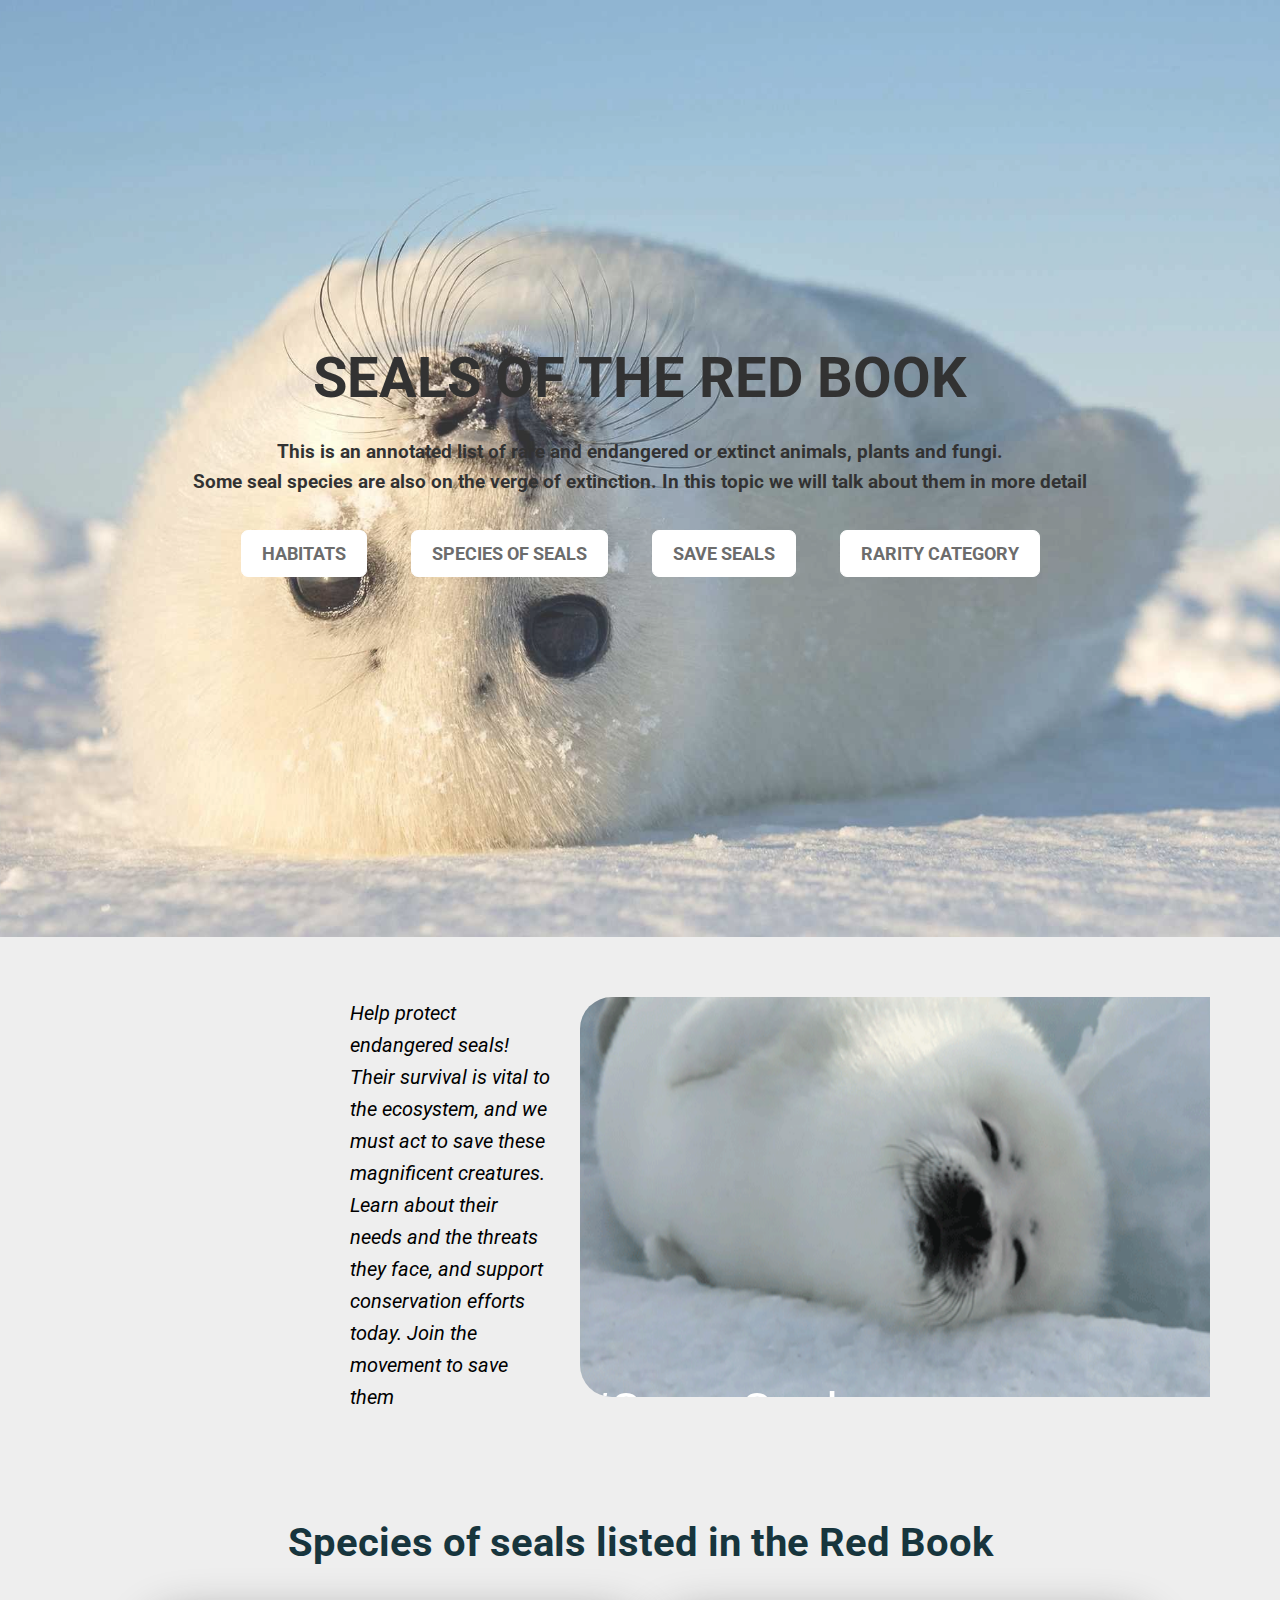
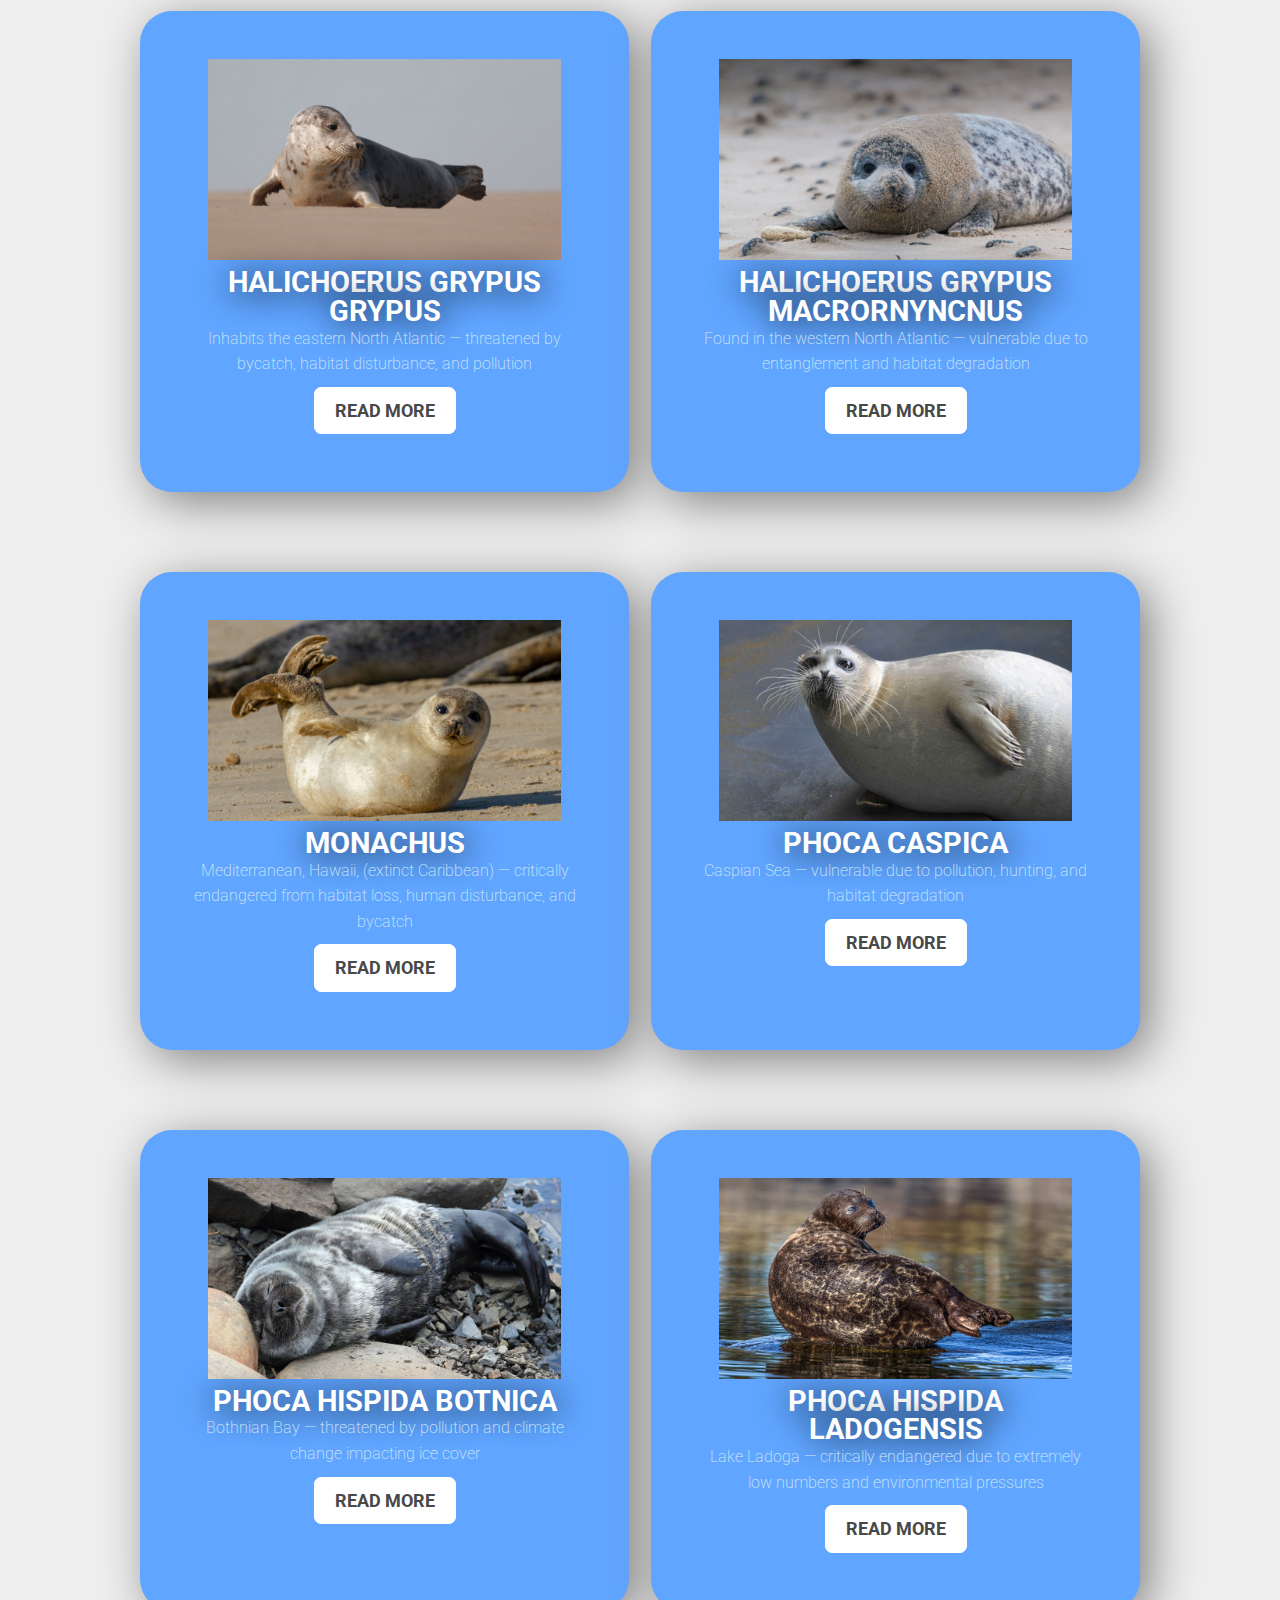
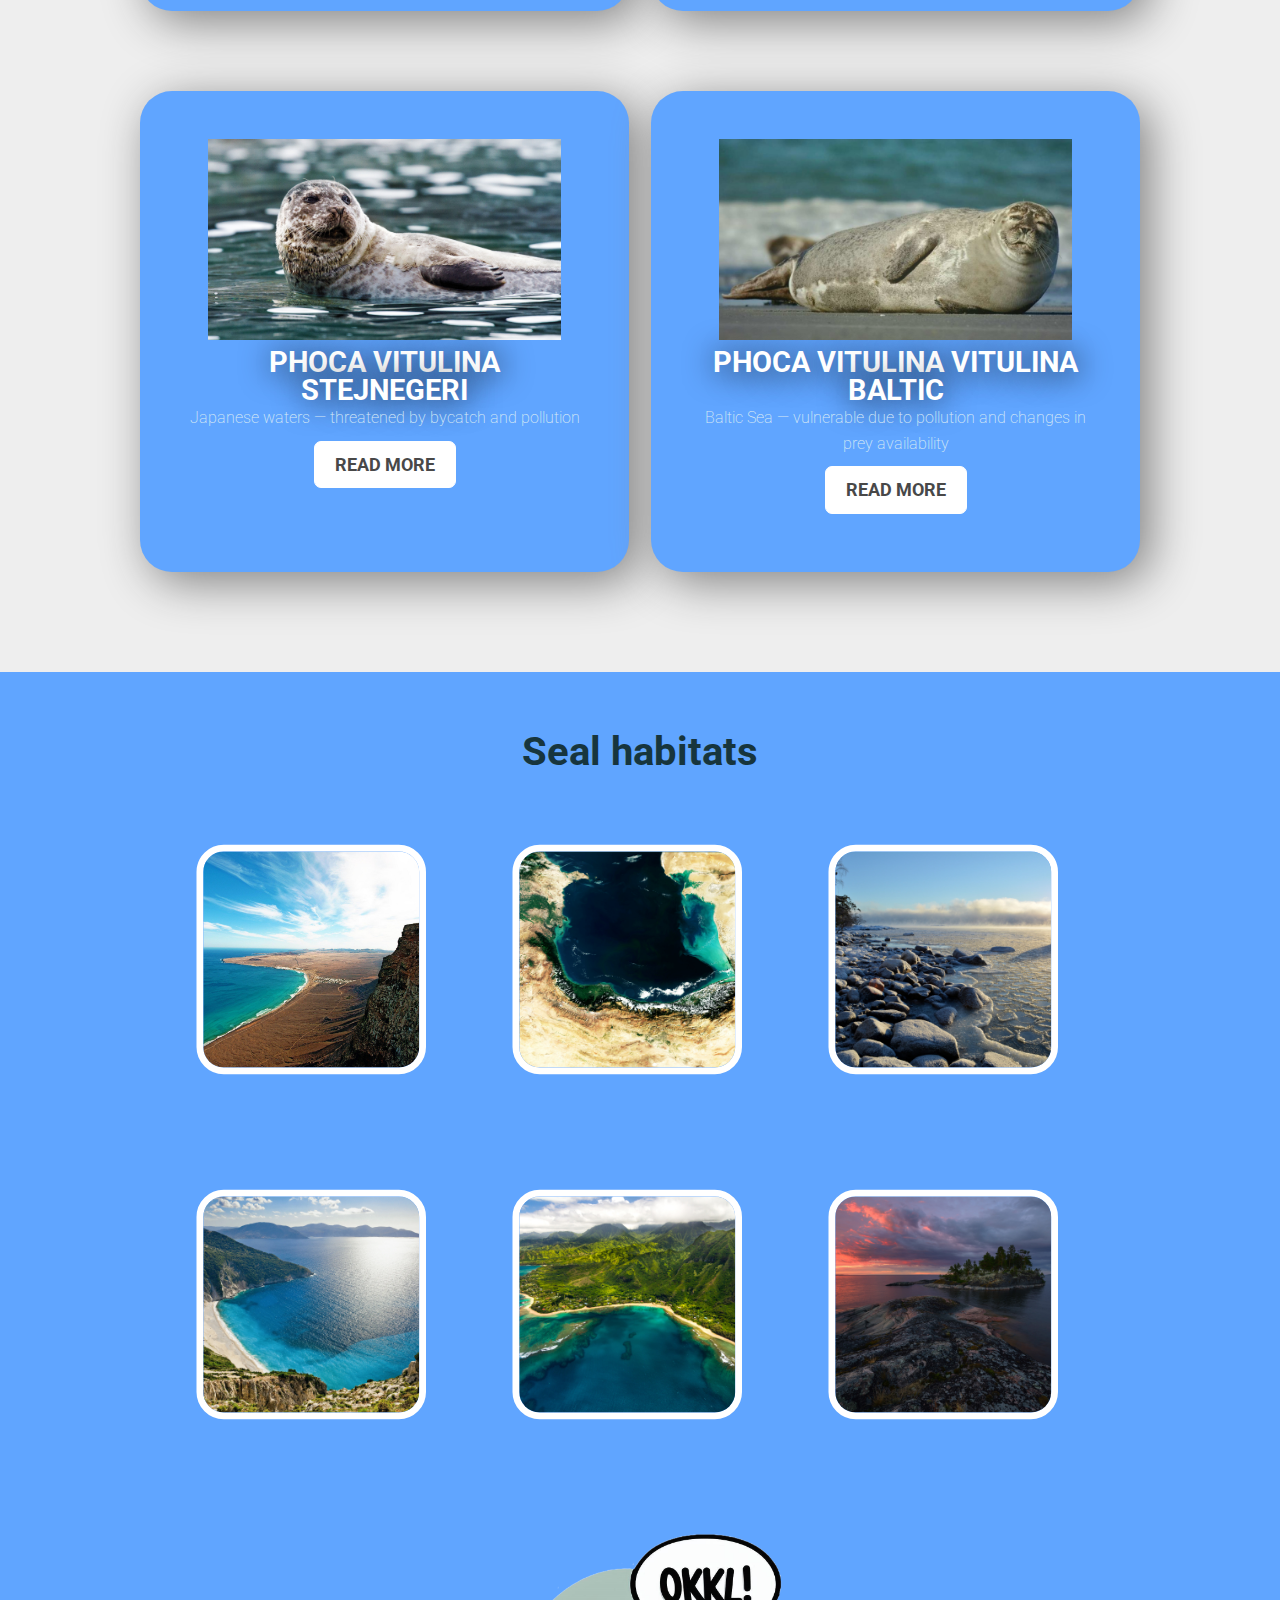
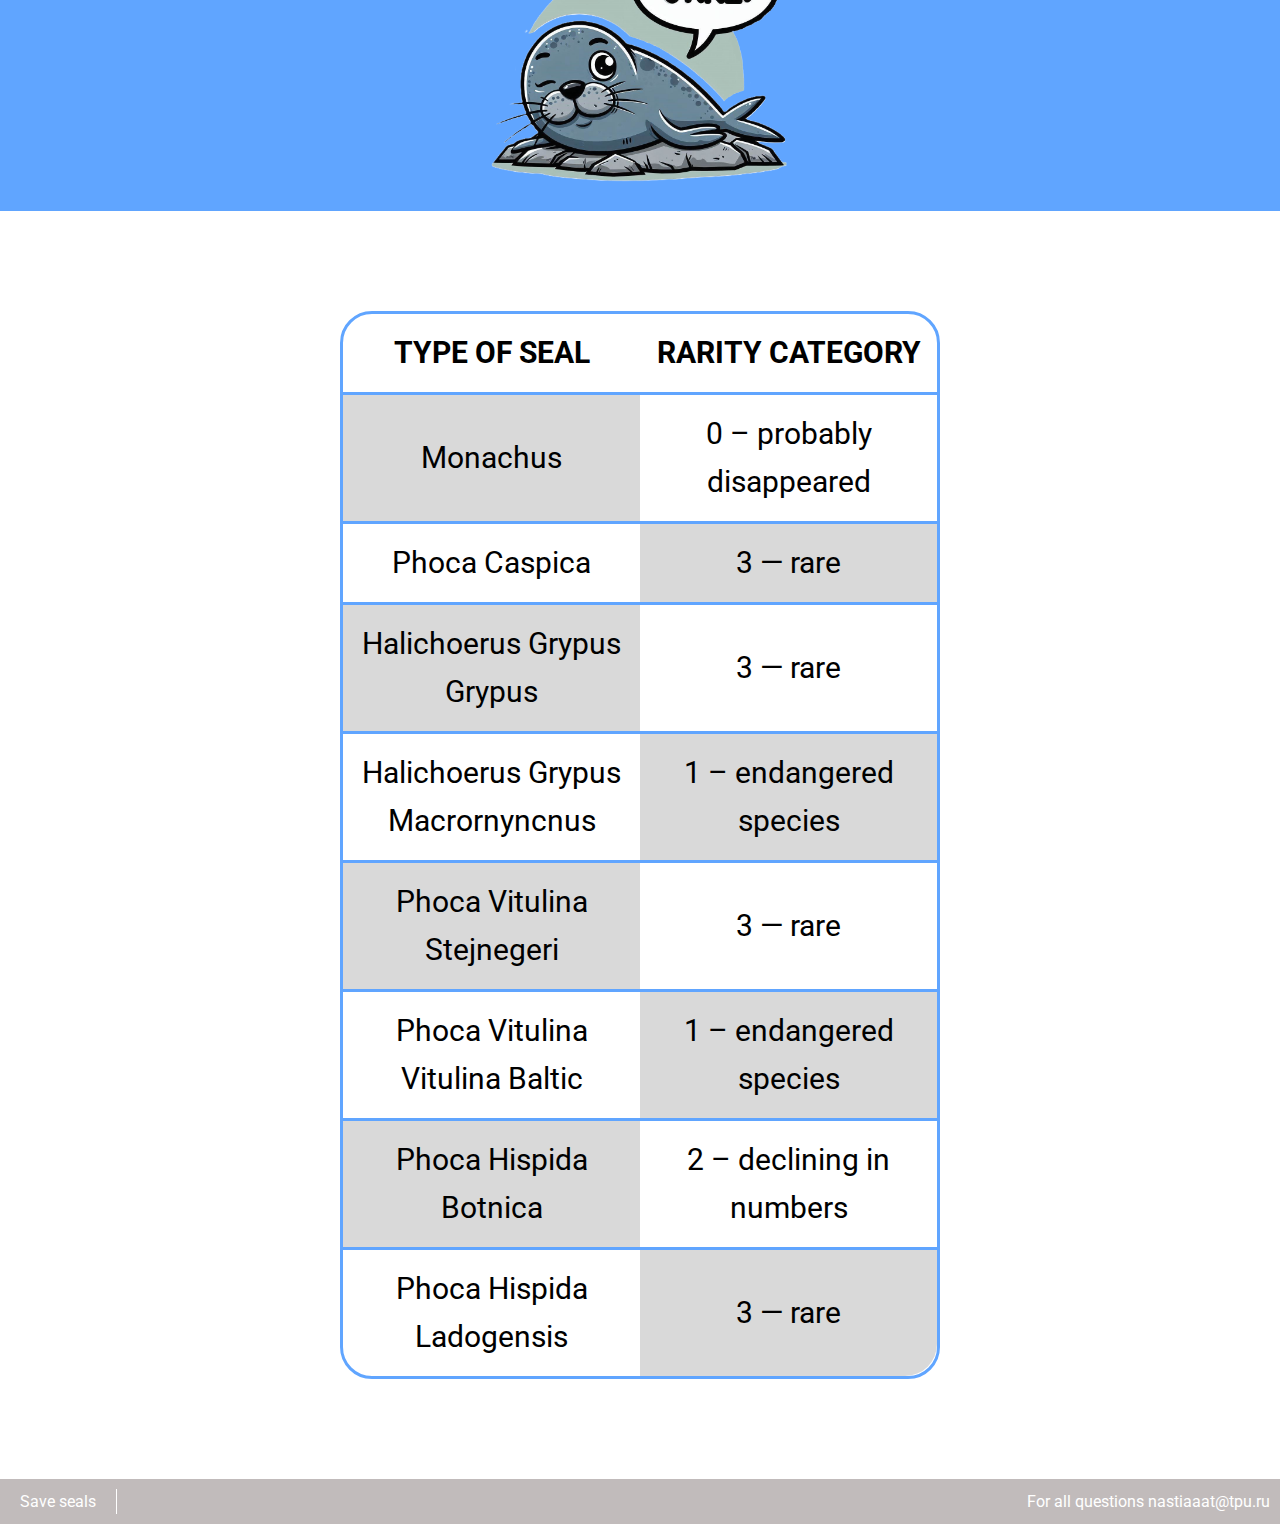
<file: index.html>
<!DOCTYPE html>
<html>

  <head>
    <meta charset="utf-8">
    <title>Seals of the Red Book</title>
    
    <link rel="stylesheet" type="text/css" href="style.css" />
    <link href="https://fonts.googleapis.com/css?family=Poppins:400,600" rel="stylesheet">
    <link rel="preconnect" href="https://fonts.gstatic.com">
    <link href="https://fonts.googleapis.com/css2?family=Roboto:wght@300;500&display=swap" rel="stylesheet"></head>

  <body>

    <header class="hero">

        <div class="container spacing">
           
            <h1 class="record-label-title">Seals of the Red Book</h1>
            <h3>This is an annotated list of rare and endangered or extinct animals, plants and fungi.<br>
                Some seal species are also on the verge of extinction. In this topic we will talk about them in more detail</h3>
            <a href="#featured-seal-anchor" class="btn">habitats</a>
            <a href="#species_of_seals" class="btn">Species of seals</a>
            <a href="#gif_padding" class="btn">Save seals</a>
            <a href="#rarity_category" class="btn">Rarity category</a>
        </div>
        
    </header>

      <main>

        <section id = "gif_padding" class="featured">
          <div class="gif_wrapper">  
            <p class="left_text_gif">Help protect endangered seals! Their survival is vital to the ecosystem, and we must act to save these magnificent creatures. Learn about their needs and the threats they face, and support conservation efforts today. Join the movement to save them</p> 
            <div id="gif_save_seals" class="gif_container" width="700" height="400">
              <img class="characteristics_cutegif" src="images/cute-seal.gif">
              <p class="hashtag">#Save_Seals</p>
            </div>
          </div>
        </section>

        

        <section class="seals_listed">
            <div class="container">
                <h2 id="species_of_seals" class="section-title">Species of seals listed in the Red Book</h2>
            <div class="grid-lay">
                <article class="species_of_seals_listed">
                    <img src="images/Halichoerus_Grypus_Grypus.jpg" alt="" class="seals-img">
                    <h3 class="seal-title">Halichoerus Grypus Grypus</h3>
                    <p class="seal_description">Inhabits the eastern North Atlantic &mdash; threatened by bycatch, habitat disturbance, and pollution</p>
                    <a href="#" class="btn">Read more</a>
                </article>

                <article class="species_of_seals_listed">
                    <img src="images/Halichoerus_Grypus_Macrornyncnus.jpg" alt="" class="seals-img">
                    <h3 class="seal-title">Halichoerus Grypus Macrornyncnus</h3>
                    <p class="seal_description">Found in the western North Atlantic &mdash; vulnerable due to entanglement and habitat degradation</p>
                    <a href="#" class="btn">Read more</a>
                </article>

                <article class="species_of_seals_listed">
                    <img src="images/Monachus.jpg" alt="" class="seals-img">
                    <h3 class="seal-title">Monachus</h3>
                    <p class="seal_description">Mediterranean, Hawaii, (extinct Caribbean) &mdash; critically endangered from habitat loss, human disturbance, and bycatch</p>
                    <a href="#" class="btn">Read more</a>
                </article>


                <article class="species_of_seals_listed">
                    <img src="images/Phoca_Caspica.jpg" alt="" class="seals-img">
                    <h3 class="seal-title">Phoca Caspica</h3>
                    <p class="seal_description">Caspian Sea &mdash; vulnerable due to pollution, hunting, and habitat degradation</p>
                    <a href="#" class="btn">Read more</a>
                </article>

                <article class="species_of_seals_listed">
                    <img src="images/Phoca_Hispida_Botnica.jpg" alt="" class="seals-img">
                    <h3 class="seal-title">Phoca Hispida Botnica</h3>
                    <p class="seal_description">Bothnian Bay &mdash; threatened by pollution and climate change impacting ice cover</p>
                    <a href="#" class="btn">Read more</a>
                </article>

                <article class="species_of_seals_listed">
                    <img src="images/Phoca_Hispida_Ladogensis.jpg" alt="" class="seals-img">
                    <h3 class="seal-title">Phoca Hispida Ladogensis</h3>

                    <p class="seal_description">Lake Ladoga &mdash; critically endangered due to extremely low numbers and environmental pressures</p>
                    <a href="#" class="btn">Read more</a>
                </article>
                <article class="species_of_seals_listed">
                    <img src="images/Phoca_Vitulina_Stejnegeri.jpg" alt="" class="seals-img">
                    <h3 class="seal-title">Phoca Vitulina Stejnegeri</h3>

                    <p class="seal_description">Japanese waters &mdash; threatened by bycatch and pollution</p>
                    <a href="#" class="btn">Read more</a>
                </article>
                <article class="species_of_seals_listed">
                    <img src="images/Phoca_Vitulina_Vitulina_Baltic.jpg" alt="" class="seals-img">
                    <h3 class="seal-title">Phoca Vitulina Vitulina Baltic</h3>

                    <p class="seal_description">Baltic Sea &mdash; vulnerable due to pollution and changes in prey availability</p>
                    <a href="#" class="btn">Read more</a>
                </article>
            </div>
            </div>
        </section>

        <section class="featured">
          <div class="container">
              <h2 id="featured-seal-anchor" class="section-title">Seal habitats</h2>
              <div class="split">
                  <a href="#" class="seal_habitat_photo">
                      <img src="images/atlantic.jpg" alt="" class="featured-img">
                      <p class="featured-details"><span>Atlantic</span>&mdash; North and East Coast</p>
                  </a>
                  <a href="#" class="seal_habitat_photo">
                      <img src="images/caspian_sea.jpg" alt="" class="featured-img">
                      <p class="featured-details"><span>Caspian Sea</span>&mdash; Closed water bodies</p>
                  </a>
                  <a href="#" class="seal_habitat_photo">
                      <img src="images/baltic_sea.jpg" alt="" class="featured-img">
                      <p class="featured-details"><span>Baltic Sea</span></p>
                  </a>
                  <a href="#" class="seal_habitat_photo">
                    <img src="images/mediterranean.jpg" alt="" class="featured-img">
                    <p class="featured-details"><span>Mediterranean</span>&mdash; North and East Coast</p>
                </a>
                <a href="#" class="seal_habitat_photo">
                    <img src="images/hawaii.jpg" alt="" class="featured-img">
                    <p class="featured-details"><span>Hawaii</span>&mdash; Closed water bodies</p>
                </a>
                <a href="#" class="seal_habitat_photo">
                    <img src="images/ladoga.jpg" alt="" class="featured-img">
                    <p class="featured-details"><span>Lake Ladoga</span></p>
                </a>
                  <img class="characteristics_seal" src="images/final-seal.png" alt="seal">
              </div>
          </div>
        </section>



        <section id = "rarity_category">
            <div class="table_container">
                <table class="characteristics_table">
                  <thead>
                    <tr>
                      <th>Type of seal</th>
                      <th>Rarity category</th>
                    </tr>
                  </thead>
                  <tbody>
                    <tr>
                      <td>Monachus</td>
                      <td>0 – probably disappeared</td>
                    </tr>
                    <tr>
                      <td>Phoca Caspica</td>
                      <td>3 — rare</td>
                    </tr>
                    <tr>
                      <td>Halichoerus Grypus Grypus</td>
                      <td>3 — rare</td>
                    </tr>
                    <tr>
                      <td>Halichoerus Grypus Macrornyncnus</td>
                      <td>1 – endangered species</td>
                    </tr>
                    <tr>
                      <td>Phoca Vitulina Stejnegeri</td>
                      <td>3 — rare</td>
                    </tr>
                    <tr>
                      <td>Phoca Vitulina Vitulina Baltic</td>
                      <td>1 – endangered species</td>
                    </tr>
                    <tr>
                      <td>Phoca Hispida Botnica</td>
                      <td>2 – declining in numbers</td>
                    </tr>
                    <tr>
                      <td>Phoca Hispida Ladogensis</td>
                      <td>3 — rare</td>
                    </tr>
                  </tbody>
                </table>
              </div>
        </section>

      </main>

      <footer>
        <div class="footer-container">
            <div class=".footer-section-left">
                <div class="footer-section name">
                   <b><p>Save seals</p></b> 
                </div>
                
            </div>
            <p class="footer-section">For all questions nastiaaat@tpu.ru</p>
        </div>
      </footer>

  </body>

</html>
</file>
<file: style.css>
* {
    padding: 0;
    margin: 0;
    box-sizing: border-box;
  }
  
  body {
    margin: 0;
    font-family: var(--main-font-type);
    line-height: 1.6;
  }
    
  img {
    max-width: 90%;
    height: auto;
    display: block;
  }
    
  h1, 
  h2,
  h3,
  h4,
  p {
    margin: 0;
  }
    
  h4 {
    color: #0B0014;
    line-height: 1.7;
    font-size: 1.2rem;
    text-decoration-line: overline;
    text-decoration-style: wavy;
  }
    
  :root {
    --main-header-color: #c1bbbb;
    --group-one-background-color: #60a5ff;;
    --group-two-background-color: #8A978A;
    --main-font-type: 'Roboto';
    --button-background-color: #ffffff;
    --button-text-color: #484848;
    --button-hover-color: #60a5ff;  
    --featured-seals-background-color: #60a5ff;
  }
    
  .container {  
    width: 80%;
    max-width: 1000px;
    margin: 0 auto;
  }
    
  .split {
    display: flex;
    gap: 16px;
    flex-wrap: wrap;
    justify-content: center;
  }
  
  .split > * {
    flex-basis: 30%;
    min-width: 240px;
  }
    
  .btn {
    margin: 10px 20px 10px 20px;
    display: inline-block;
    text-decoration: none;
    padding: 8px 20px; 
    font-size: 1.15rem;
    font-weight: 700;
    text-transform: uppercase;
    color: var(--button-text-color);
    background: var(--button-background-color);
    border-radius: 7px;
    transition: transform 175ms ease-in-out, opacity 175ms ease-in-out;
    outline: none;
    border: 1px solid rgb(255, 255, 255);
  }
    
  .btn:hover,
  .btn:focus {
    transform: scale(1.03);
    opacity: 0.9;
    background: var(--button-hover-color);
  }
    
  .record-label-title {
    line-height: 1;
    font-size: 3.5rem;
    text-transform: uppercase;
  }
    
  .section-title {
    text-align: center;
    margin-bottom: 3rem;
    font-size: 2.5rem;
    line-height: 1;
    color: #17353d;
    --sub-title-text-size: 2.5rem;
    font-size: var(--sub-title-text-size);
  }
    
  .hero {
    text-align: center;
    padding: 350px 0;
    background: #ccc;
    --main-header-color: #000000;
    color: var(--main-header-color);
    opacity: .8;
    background-image: url('images/seals3.jpg');
    background-position: center;
    background-repeat: no-repeat;
    background-size: cover;
  }
    
  .spacing > * + * {
    margin-top:  2rem;
  }
    
  .featured {
    background: var(--featured-seals-background-color);
    padding-top: 60px;
    }
    
  img.seals-img {
    border-radius: 0px;
  }
    
  .featured-details {
    max-width: 100%;
    padding-top: 2px;
    opacity: 0;
    margin-right: 8%;
    -webkit-transition: opacity 250ms linear;
    transition: opacity 250ms linear;
    z-index: 2;
    text-align: center;
  }
    
  .featured-img {
    border: 8px solid rgb(255, 255, 255);
    border-radius: 32px;
  }
    
  .seal_habitat_photo {
    position: relative;
    -webkit-transform: scale(0.85);
    transform: scale(0.85);
    -webkit-transition: -webkit-transform 250ms ease-in-out;
    transition: -webkit-transform 250ms ease-in-out;
    transition: transform 250ms ease-in-out;
    transition: transform 250ms ease-in-out,    -webkit-transform 250ms ease-in-out;
    text-decoration: none;
    color: #333;
    text-align: center;
    line-height: 1.2;
    z-index: 2;
    transition: opacity 250ms ease-in-out;
  }
    
  .seal_habitat_photo:hover .featured-details, .seal_habitat_photo:focus .seal_habitat_photo {
    opacity: 1;
    text-shadow: 0 0 2em white;
  }
  
  .seal_habitat_photo:hover, .seal_habitat_photo:focus {
    opacity: .8;
  }
    
  .featured-details span {
    text-align: center;
    display: block;
    font-weight: 700;
    font-size: 2rem;
  }
    
  .grid-lay {
    max-width: 100%;
    display: grid;
    column-gap: 22px;
    grid-template-columns: minmax(10%, 1fr) minmax(10%, 1fr);
  }
    
  .seals_listed {
    background: #eee;
    padding-top: 60px;
    padding-bottom: 20px;
  }
    
  .species_of_seals_listed{
    background: var(--group-one-background-color);
    padding: 48px;
    border-radius: 32px;
    margin-bottom: 80px;
    text-align: center;
    box-shadow: 10px 10px 3em grey;
  }
    
  .seal:nth-child(even) {
    background: var(--group-two-background-color);
  }
    
  .seal-title {
    --sub-title-text-size: 1.8rem;
    font-size: var(--sub-title-text-size);
    text-transform: uppercase;
    line-height: 1;
    color: #fff;
    text-align: center;
    text-shadow: 2px 2px 2rem black;
  }
      
  .seals-img {
    display: inline-block;
    justify-content: center;
  }
    
  .date {
    font-weight: 200;
    color: #0B0014;
  }
    
  .seal_description {
    --description-font-size: 1rem;
    font-size: var(--description-font-size);
    --custom-seal-color: #d6e9f5;
    --description-text-color: var(--custom-seal-color);
    color: var(--description-text-color);
    font-weight: 200;
  }

  /* -------------------------------- */

  #gif_padding {
    padding-bottom: 50px;
    background-color: #eee;
}

#gif_save_seals {
    width: 100%;
    max-width: 700px;
    margin: 0 auto;
    padding: 0;
    border-radius: 32px;
}

.gif_wrapper {
    display: flex;
    gap: 30px;
}

.gif_container {
    position: relative;
    width: 700px;  
    height: 400px;
    font-size: 35px;
    text-align: center;
    overflow: hidden;
}

.characteristics_cutegif {
    margin-bottom: 0;
    position: absolute;
    z-index: 2;
    top: 0;
    left: 0;
    width: 100%;
    height: 100%;
}

.left_text_gif {
    width: 230px;  
    text-align: left;
    font-size: 20px;
    margin: auto 0;
    margin-left: 350px;
    font-style: oblique;
}

.gif_container:hover .hashtag {
    bottom: 190px;
}

.hashtag {
    position: absolute;
    z-index: 3;
    font-size: 50px;
    color: #fff;
    bottom: -55px;
    transition: bottom 1000ms cubic-bezier(0.4, 0, 0.2, 1);
}

  #rarity_category{
    width: 100%;
    max-width: 800px;
    margin: 0 auto;
    padding: 100px;
  }

  .table_container{
    border: 3px solid #60a5ff;
    border-radius: 32px;
  }
  
  .characteristics_table {
    font-size: 30px;
    border-collapse: collapse;
  }
  
  .characteristics_table th, td{
    width: 50%;
    padding: 15px 0px;
    text-align: center;
  }
  .characteristics_table tbody tr{
  
   border-top: 3px solid #60a5ff;
   border-bottom: 3px solid #60a5ff;
  }
  
  .characteristics_table th{
    text-transform: uppercase;
  } 
  
  .characteristics_table tbody tr td{
    transition: all 250ms cubic-bezier(0.4, 0, 0.2, 1);
  }
  .characteristics_table tbody tr td:hover{
    background-color: #60a5ff;
  }
  
  .characteristics_table tbody tr:nth-child(odd) td:nth-child(odd),
  .characteristics_table tbody tr:nth-child(even) td:nth-child(even)
  {
    background-color: #D9D9D9;
  }
  .characteristics_table tbody tr:nth-child(odd) td:nth-child(odd):hover,
  .characteristics_table tbody tr:nth-child(even) td:nth-child(even):hover
  {
    background-color: #60a5ff;
  }
  
  .characteristics_table tbody tr:last-child td:first-child{
    border-bottom-left-radius: 32px;
    border: none;
  }
  .characteristics_table tbody tr:last-child td:last-child{
    border-bottom-right-radius: 32px;
    border: none;
  }
  
  .characteristics_table tbody tr:last-child {
    border-bottom: none;
  }
  
  .characteristics_seal{
    width: 350px;
  }
  /* -------------------------------- */
    
  .footer-container {
    background: #60a5ff;
    color:white;
    display: flex;
    flex-direction: row;
    justify-content: space-between;
    align-items: center;
    position: relative;
    z-index: 1;
    background: var(--main-header-color);
  }
      
  .footer-section-left {
    display: flex;
    flex-direction: row;
  }
      
  .footer-section {
    margin: 10px 0;
    padding: 0 10px;
  }
      
  .footer-section p {
    margin-top: 0;
    padding: 0 10px 0 10px;
  }
      
  .footer-section.name {
    border-right: 1px solid ;
    padding-right: 10px;
    font-weight: 100;
  }
    
  @media (max-width: 500px) {
    :root {
      --group-one-background-color: #AF5B5B;
      --group-two-background-color: #5BB0B0;
      --main-font-type: 'Helvetica Neue';
      --button-background-color: #7f9292;
      --button-text-color: #000;
      --button-hover-color: #b2bdbd;
      --main-header-color: #002626;
      --featured-seals-background-color: #709683;   
    }
  }
  
  @media (max-width: 700px) {
    .grid-lay {
      display: block;
    }
      
    .hero {
      padding-bottom: 40px;
    }
      
    img.header-img {
      top: -10px;
      opacity: 1;
    }
  }
</file>
